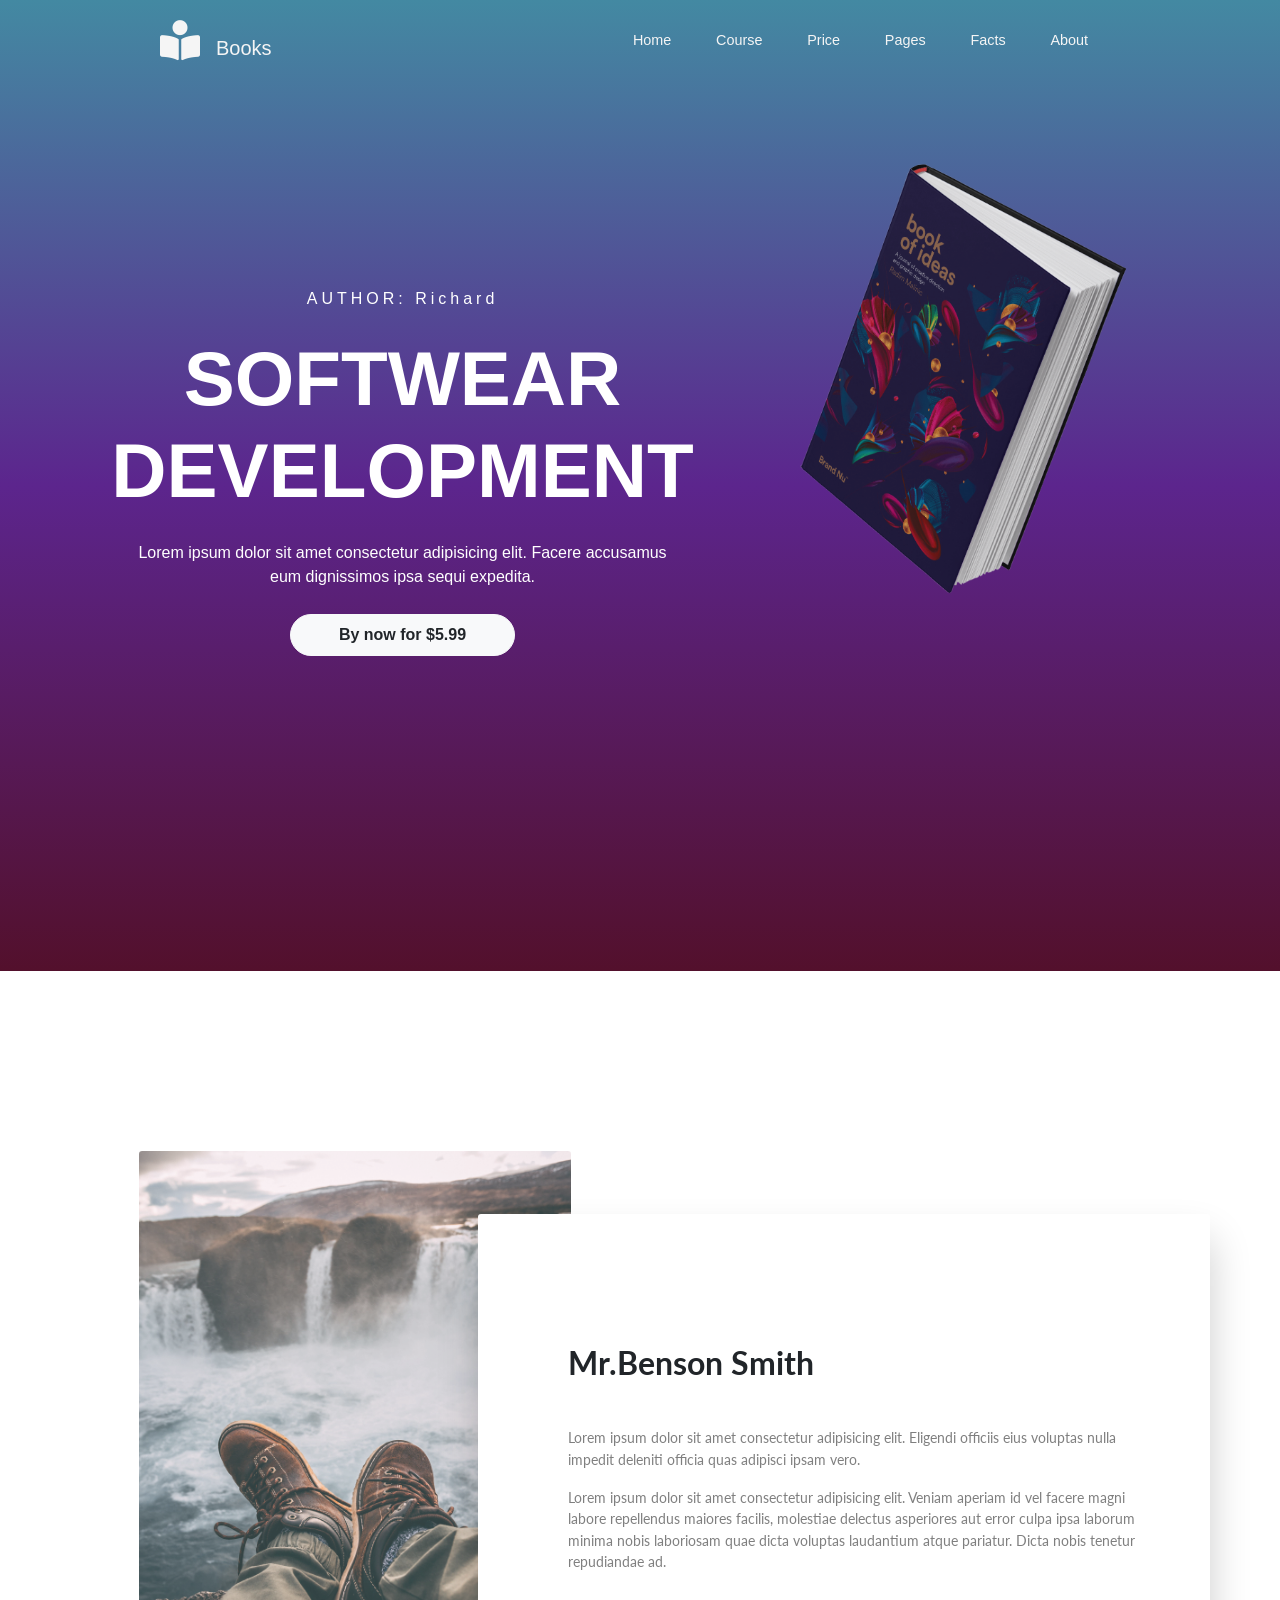
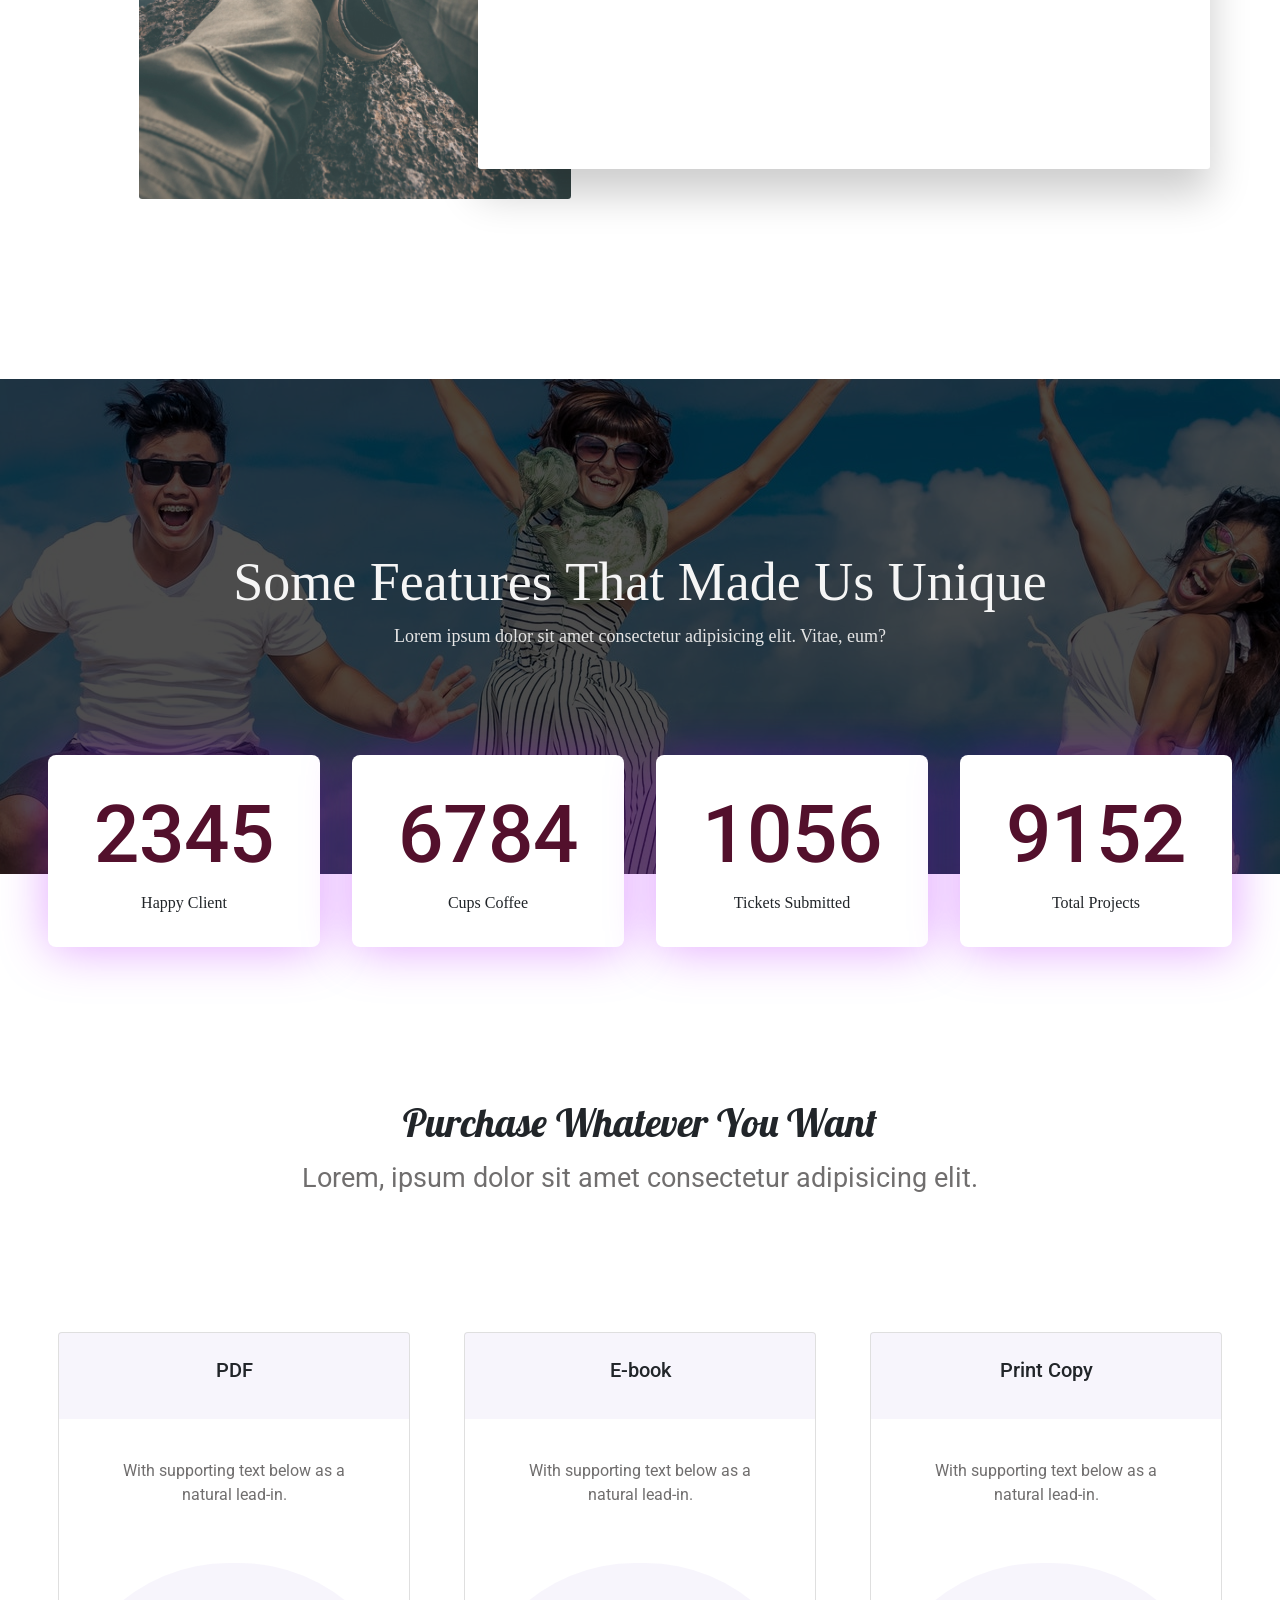
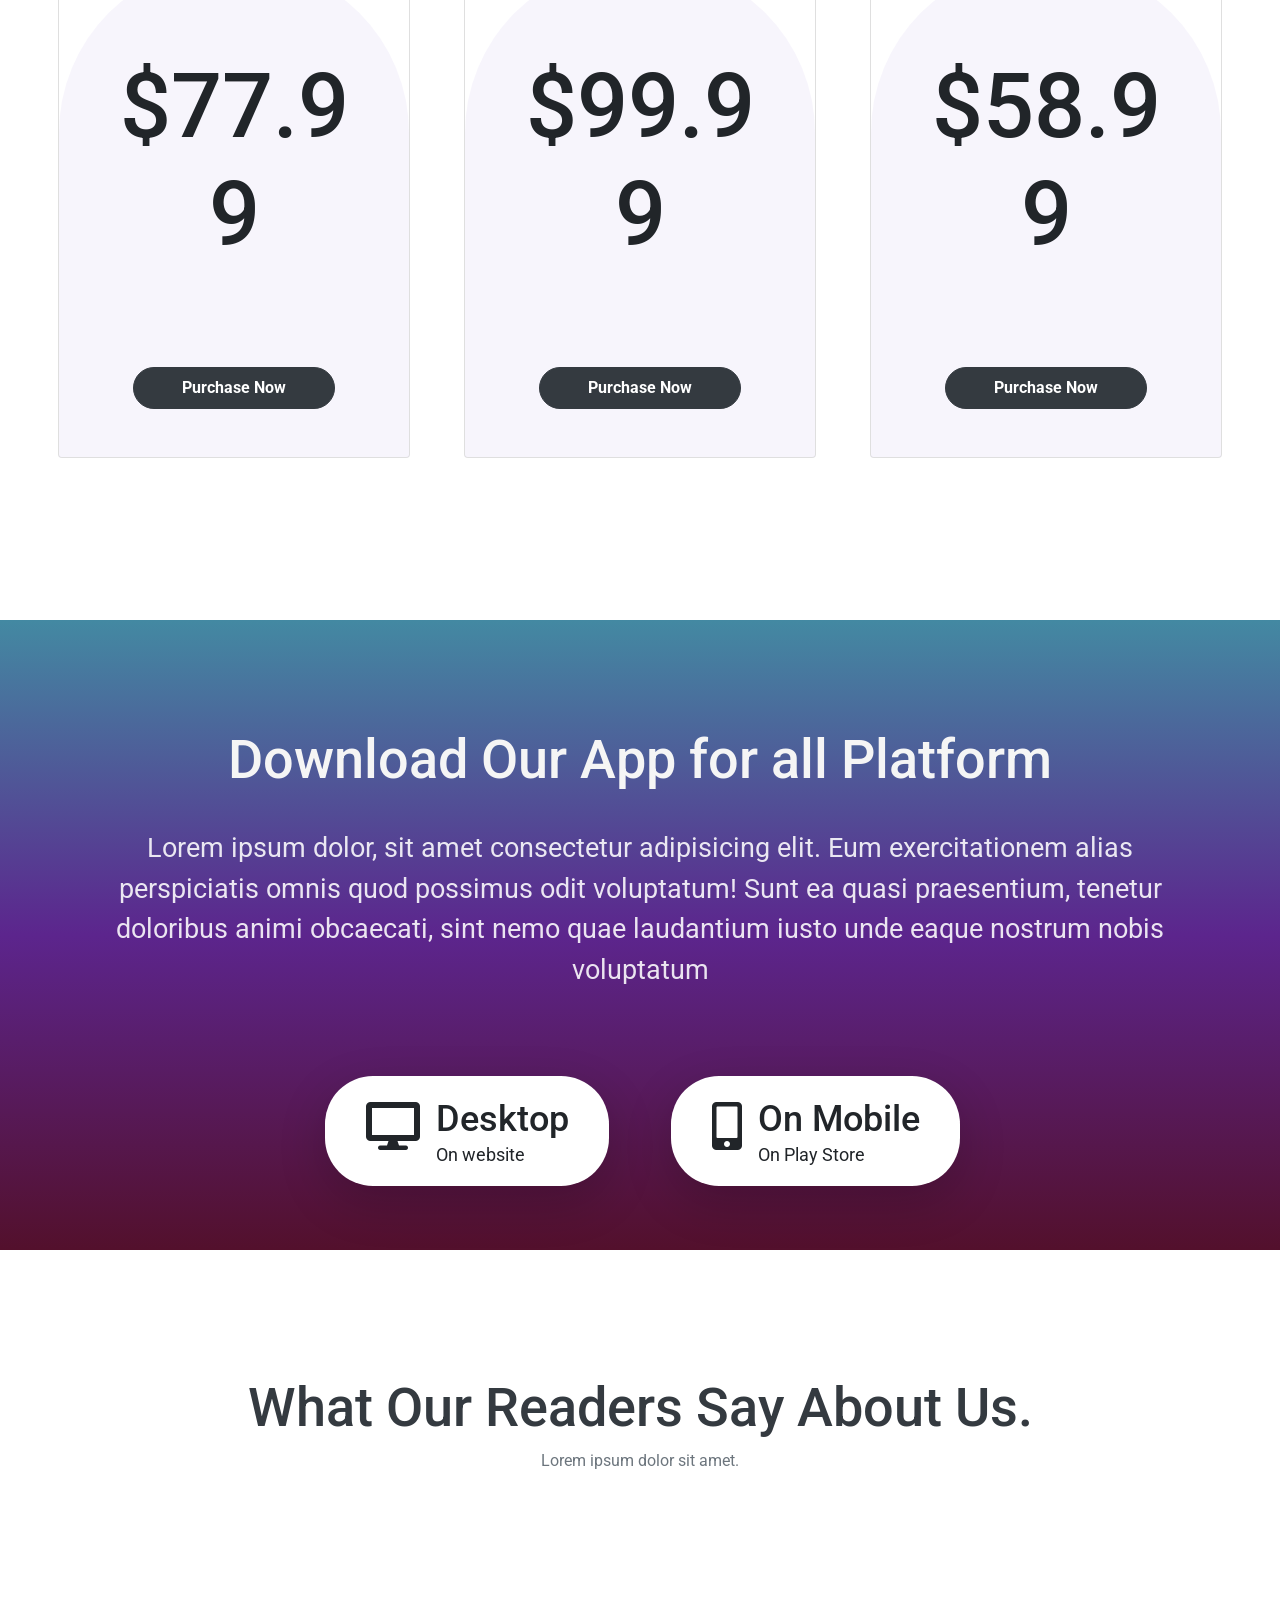
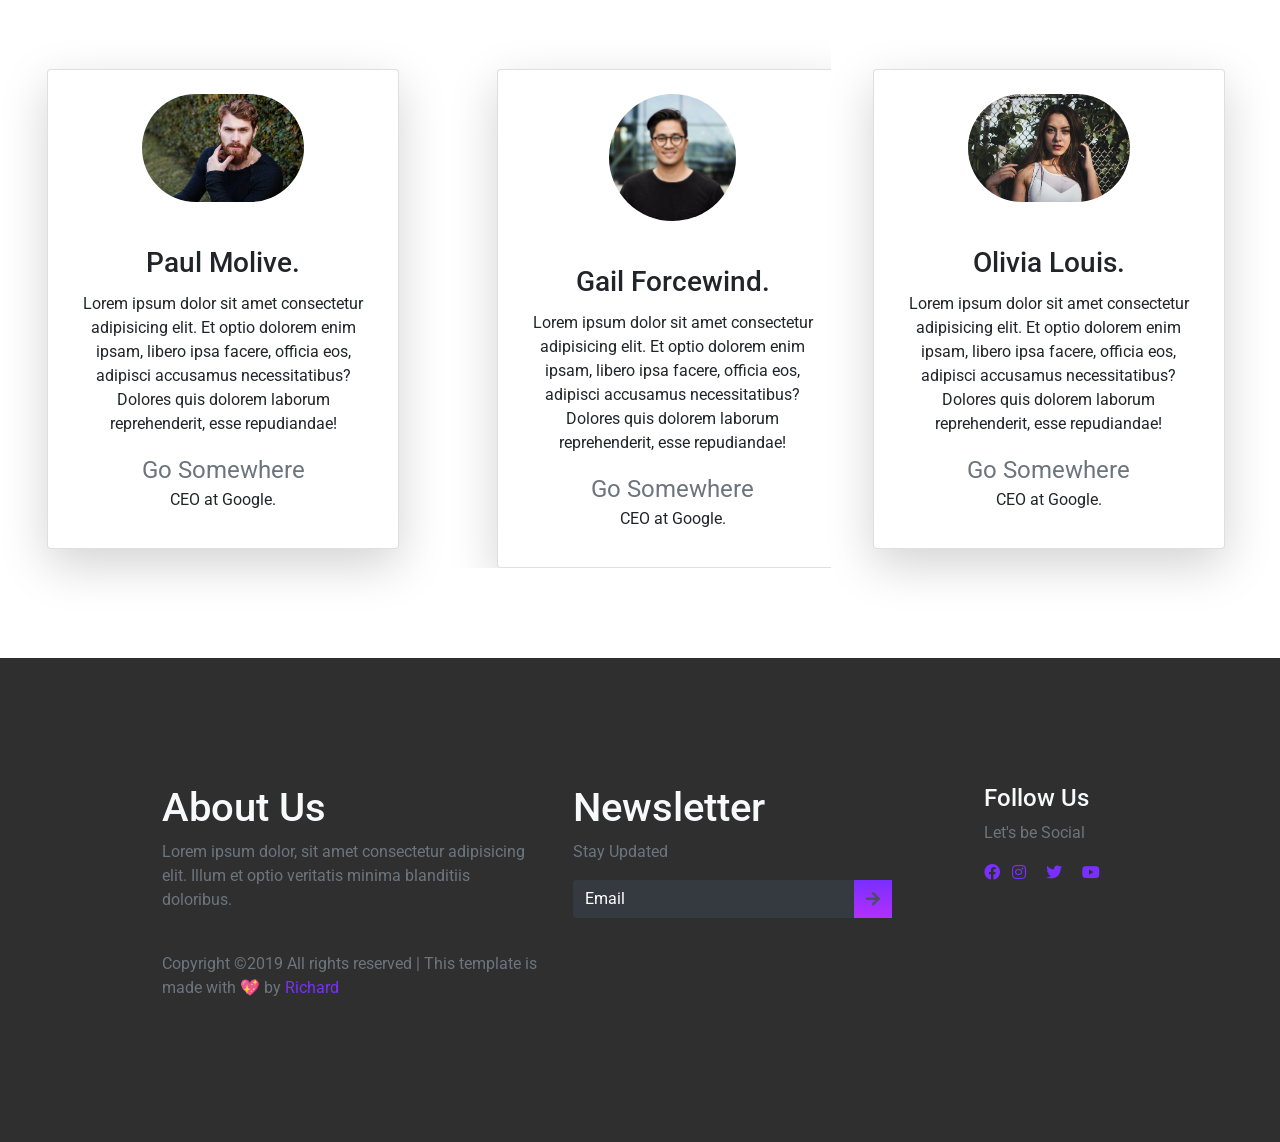
<file: index.html>
<!DOCTYPE html>
<html lang="en">

<head>
  <title>Richards | Books📖</title>
  <!-- Required meta tags -->
  <meta charset="utf-8" />
  <meta name="viewport" content="width=device-width, initial-scale=1, shrink-to-fit=no" />
  <link rel="shortcut icon" href="/assets/Martz90-Circle-Books.ico" type="image/x-icon">

  <!-- Bootstrap CSS -->
  <link rel="stylesheet" href="https://stackpath.bootstrapcdn.com/bootstrap/4.3.1/css/bootstrap.min.css"
    integrity="sha384-ggOyR0iXCbMQv3Xipma34MD+dH/1fQ784/j6cY/iJTQUOhcWr7x9JvoRxT2MZw1T" crossorigin="anonymous" />
  <link rel="stylesheet" href="https://use.fontawesome.com/releases/v5.8.2/css/all.css"
    integrity="sha384-oS3vJWv+0UjzBfQzYUhtDYW+Pj2yciDJxpsK1OYPAYjqT085Qq/1cq5FLXAZQ7Ay" crossorigin="anonymous">
  <!--My CSS-->
  <link rel="stylesheet" href="/css/style.css"/>
  <link rel="stylesheet" href="/src/mobile-style.css">
  <link
    href="https://fonts.googleapis.com/css?family=Lato|Lobster|Merriweather|Montserrat|Roboto|Source+Sans+Pro&display=swap"
    rel="stylesheet">

</head>

<body>
  <header>
    <div class="container-fluid p-0">
      <nav class="navbar navbar-expand-lg">
        <a class="navbar-brand" href="#">
          <i class="fas fa-book-reader fa-2x mx-3"></i>Books</a>
        <button class="navbar-toggler navbar-dark" type="button" data-toggle="collapse" data-target="#navbarNav"
          aria-controls="navbarNav" aria-expanded="false" aria-label="Toggle navigation">
          <span class="navbar-toggler-icon navbar-light"></span>
        </button>
        <div class="collapse navbar-collapse" id="navbarNav">
          <div class="mr-auto"></div>
          <ul class="navbar-nav">
            <li class="nav-item active">
              <a class="nav-link" href="#">Home <span class="sr-only">(current)</span></a>
            </li>
            <li class="nav-item">
              <a class="nav-link" href="#">Course</a>
            </li>
            <li class="nav-item">
              <a class="nav-link" href="#">Price</a>
            </li>
            <li class="nav-item dropdown">
              <div class="dropdown">
                <a class="nav-link" href="#">Pages</a>
                <div class="dropdown-content">
                  <a href="#">Generic</a>
                  <a href="#">Element</a>
                </div>
              </div>
            </li>
            <li class="nav-item">
              <a class="nav-link" href="#">Facts</a>
            </li>
            <li class="nav-item">
              <a class="nav-link" href="#">About</a>
            </li>
          </ul>
        </div>
      </nav>
    </div>
    <div class="container text-center">
      <div class="row">
        <div class="col-md-7 col-sm-12 text-white">
          <h6>AUTHOR: Richard</h6>
          <h1>SOFTWEAR DEVELOPMENT</h1>
          <p>
            Lorem ipsum dolor sit amet consectetur adipisicing elit. Facere accusamus eum dignissimos ipsa sequi
            expedita.
          </p>
          <button class="btn btn-light px-5 py-2 primary-btn">
            By now for $5.99
          </button>
        </div>
        <div class="col-md-5 col-sm-12 h-25">
          <img src="/assets/header-img.png" alt="books">
        </div>
      </div>
    </div>
  </header>
  <main>
    <section class="section-1">
      <div class="container text-center">
        <div class="row">
          <div class="col-md-6">
            <div class="pray">
              <img src="/assets/pexels-photo-1904769.jpeg" alt="">
            </div>
          </div>
          <div class="col-md-6">
            <div class="panel text-left">
              <h1>Mr.Benson Smith</h1>
              <p class="pt-4">
                Lorem ipsum dolor sit amet consectetur adipisicing elit. Eligendi officiis eius voluptas nulla impedit
                deleniti officia quas adipisci ipsam vero.
              </p>
              <p>Lorem ipsum dolor sit amet consectetur adipisicing elit. Veniam aperiam id vel facere magni labore
                repellendus maiores facilis, molestiae delectus asperiores aut error culpa ipsa laborum minima nobis
                laboriosam quae dicta voluptas laudantium atque pariatur. Dicta nobis tenetur repudiandae ad.</p>
            </div>
          </div>
        </div>
      </div>
    </section>
    <section class="section-2 container-fluid p-0">
      <div class="cover">
        <div class="overlay"></div>
        <div class="content text-center">
          <h1>Some Features That Made Us Unique</h1>
          <p>
            Lorem ipsum dolor sit amet consectetur adipisicing elit. Vitae, eum?
          </p>
        </div>
      </div>
      <div class="container-fluid text-center">
        <div class="numbers d-flex flex-md-row flex-wrap justify-content-center">
          <div class="rect">
            <h1>2345</h1>
            <p>Happy Client</p>
          </div>
          <div class="rect">
            <h1>6784</h1>
            <p>Cups Coffee</p>
          </div>
          <div class="rect">
            <h1>1056</h1>
            <p>Tickets Submitted</p>
          </div>
          <div class="rect">
            <h1>9152</h1>
            <p>Total Projects</p>
          </div>
        </div>
      </div>


      <div class="purchase text-center">
        <h1>Purchase Whatever You Want</h1>
        <p>
          Lorem, ipsum dolor sit amet consectetur adipisicing elit.
        </p>
        <div class="cards">
          <div class="d-flex flex-row justify-content-center flex-wrap">
            <div class="card">
              <div class="card-body">
                <div class="title">
                  <h5 class="card-title">PDF</h5>
                </div>
                <p class="card-text">
                  With supporting text below as a natural lead-in.
                </p>
                <div class="pricing">
                  <h1>$77.99</h1>
                  <a href="#" class="btn btn-dark px-5 py-2 primary-btn mb-5">Purchase Now</a>
                </div>
              </div>
            </div>
            <div class="card">
              <div class="card-body">
                <div class="title">
                  <h5 class="card-title">E-book</h5>
                </div>
                <p class="card-text">
                  With supporting text below as a natural lead-in.
                </p>
                <div class="pricing">
                  <h1>$99.99</h1>
                  <a href="#" class="btn btn-dark px-5 py-2 primary-btn mb-5">Purchase Now</a>
                </div>
              </div>
            </div>
            <div class="card">
              <div class="card-body">
                <div class="title">
                  <h5 class="card-title">Print Copy</h5>
                </div>
                <p class="card-text">
                  With supporting text below as a natural lead-in.
                </p>
                <div class="pricing">
                  <h1>$58.99</h1>
                  <a href="#" class="btn btn-dark px-5 py-2 primary-btn mb-5">Purchase Now</a>
                </div>
              </div>
            </div>
          </div>
        </div>
      </div>
    </section>
    <section class="section-3 container-fluid p-0 text-center">
      <div class="row">
        <div class="col-md-12 col-sm-12">
          <h1>Download Our App for all Platform</h1>
          <p>
            Lorem ipsum dolor, sit amet consectetur adipisicing elit. Eum exercitationem alias perspiciatis omnis quod
            possimus odit
            voluptatum! Sunt ea quasi praesentium, tenetur doloribus animi obcaecati, sint nemo quae laudantium iusto
            unde
            eaque nostrum nobis voluptatum
          </p>
        </div>
      </div>
      <div class="platform row">
        <div class="col-md-6 col-sm-12 text-right">
          <div class="desktop shadow-lg">
            <div class="d-flex flex-row justify-content-center">
              <i class="fas fa-desktop fa-3x py-2 pr-3"></i>
              <div class="text text-left">
                <h3 class="pt-1 m-0">Desktop</h3>
                <p class="p-0 m-0">On website</p>
              </div>
            </div>
          </div>
        </div>
        <div class="col-md-6 col-sm-12 text-left">
          <div class="desktop shadow-lg">
            <div class="d-flex flex-row justify-content-center">
              <i class="fas fa-mobile-alt fa-3x py-2 pr-3"></i>
              <div class="text text-left">
                <h3 class="pt-1 m-0">On Mobile</h3>
                <p class="p-0 m-0">On Play Store</p>
              </div>
            </div>
          </div>
        </div>
      </div>
    </section>
    <section class="section-4">
      <div class="container text-center">
        <h1 class="text-dark">What Our Readers Say About Us.</h1>
        <p class="text-secondary">Lorem ipsum dolor sit amet.</p>
      </div>
      <div class="team row">
        <div class="col-md-4 col-12 text-center">
          <div class="card mr-2 d-inline-block shadow-lg">
            <div class="card-img-top">
              <img src="/assets/UI-face-3.jpg" alt="Member" class="img-fluid border-radius p-4">
            </div>
            <div class="card-body">
              <h3 class="card-title">Paul Molive.</h3>
              <p class="text">
                Lorem ipsum dolor sit amet consectetur adipisicing elit. Et optio dolorem enim ipsam, libero ipsa
                facere, officia eos, adipisci accusamus necessitatibus? Dolores quis dolorem laborum reprehenderit,
                esse repudiandae!
              </p>
              <a href="#" class="text-secondary text-decoration-none">Go Somewhere</a>
              <p>CEO at Google.</p>
            </div>
          </div>
        </div>
        <div class="col-md-4 col-12">
          <!--carousel-->
          <div id="carouselExampleSlidesOnly" class="carousel slide" data-ride="carousel">
            <div class="carousel-inner">
              <div class="carousel-item active text-center">
                <!--carrou1-->
                <div class="card mr-2 d-inline-block shadow-lg">
                  <div class="card-img-top">
                    <img src="/assets/UI-face-1.jpg" alt="Member" class="img-fluid rounded-circle w-50 p-4">
                  </div>
                  <div class="card-body">
                    <h3 class="card-title">Gail Forcewind.</h3>
                    <p class="text">
                      Lorem ipsum dolor sit amet consectetur adipisicing elit. Et optio dolorem enim ipsam, libero ipsa
                      facere, officia eos, adipisci accusamus necessitatibus? Dolores quis dolorem laborum
                      reprehenderit,
                      esse repudiandae!
                    </p>
                    <a href="#" class="text-secondary text-decoration-none">Go Somewhere</a>
                    <p>CEO at Google.</p>
                  </div>
                </div>
              </div>
              <div class="carousel-item text-center">
                <!--carrou2-->
                <div class="card mr-2 d-inline-block shadow-lg">
                  <div class="card-img-top">
                    <img src="/assets/UI-face-2.jpg" alt="Member" class="img-fluid rounded-circle w-50 p-4">
                  </div>
                  <div class="card-body">
                    <h3 class="card-title">Petey Cruiser.</h3>
                    <p class="text">
                      Lorem ipsum dolor sit amet consectetur adipisicing elit. Et optio dolorem enim ipsam, libero
                      ipsa
                      facere, officia eos, adipisci accusamus necessitatibus? Dolores quis dolorem laborum
                      reprehenderit,
                      esse repudiandae!
                    </p>
                    <a href="#" class="text-secondary text-decoration-none">Go Somewhere</a>
                    <p>CEO at Google.</p>
                  </div>
                </div>
              </div>
              <div class="carousel-item text-center">
                <!--carrou3-->
                <div class="card mr-2 d-inline-block shadow-lg">
                  <div class="card-img-top">
                    <img src="/assets/christopher-campbell-28567-unsplash.jpg" alt="Member"
                      class="img-fluid rounded-circle w-50 p-4">
                  </div>
                  <div class="card-body">
                    <h3 class="card-title">Anna Sthesia</h3>
                    <p class="text">
                      Lorem ipsum dolor sit amet consectetur adipisicing elit. Et optio dolorem enim ipsam, libero
                      ipsa
                      facere, officia eos, adipisci accusamus necessitatibus? Dolores quis dolorem laborum
                      reprehenderit,
                      esse repudiandae!
                    </p>
                    <a href="#" class="text-secondary text-decoration-none">Go Somewhere</a>
                    <p>CEO at Google.</p>
                  </div>
                </div>
              </div>
            </div>
          </div>
          <!--end of carousel-->
        </div>
        <div class="col-md-4 col-12 text-center">
          <div class="card mr-2 d-inline-block shadow-lg">
            <div class="card-img-top">
              <img src="/assets/UI-face-4.jpg" alt="Member" class="img-fluid border-radius p-4">
            </div>
            <div class="card-body">
              <h3 class="card-title">Olivia Louis.</h3>
              <p class="text">
                Lorem ipsum dolor sit amet consectetur adipisicing elit. Et optio dolorem enim ipsam, libero ipsa
                facere, officia eos, adipisci accusamus necessitatibus? Dolores quis dolorem laborum reprehenderit,
                esse repudiandae!
              </p>
              <a href="#" class="text-secondary text-decoration-none">Go Somewhere</a>
              <p>CEO at Google.</p>
            </div>
          </div>
        </div>
      </div>
    </section>
  </main>
  <footer>
    <div class="container-fluid p-0">
      <div class="row text-left">
        <div class="col-md-5 col-sm-5">
          <h1 class="text-light">
            About Us
          </h1>
          <p class="text-muted">
            Lorem ipsum dolor, sit amet consectetur adipisicing elit. Illum et optio veritatis minima blanditiis
            doloribus.
          </p>
          <p class="text-muted pt-4">
            Copyright &copy;2019 All rights reserved | This template is made with 💖 by <span>Richard</span>
          </p>
        </div>
        <div class="col-md-5">
          <h1 class="text-light">Newsletter</h1>
          <p class="text-muted">Stay Updated</p>
          <form class="form-inline">
            <div class="col pl-0">
              <div class="input-group pr-5">
                <input type="email" class="form-control bg-dark text-white" placeholder="Email">
                <div class="input-group-prepend">
                  <div class="input-group-text">
                    <i class="fa fa-arrow-right"></i>
                  </div>
                </div>
              </div>
            </div>
          </form>
        </div>
        <div class="col-md-2">
          <h4 class="text-light">Follow Us</h4>
          <p class="text-muted">Let's be Social</p>
          <div class="column">
            <i class="fab fa-facebook"></i>
            <i class="fab fa-instagram"></i>
            <i class="fab fa-twitter"></i>
            <i class="fab fa-youtube"></i>
          </div>
        </div>
      </div>
    </div>
  </footer>
  <!-- Optional JavaScript -->
  <!-- jQuery first, then Popper.js, then Bootstrap JS -->
  <script src="https://code.jquery.com/jquery-3.3.1.slim.min.js"
    integrity="sha384-q8i/X+965DzO0rT7abK41JStQIAqVgRVzpbzo5smXKp4YfRvH+8abtTE1Pi6jizo" crossorigin="anonymous">
  </script>
  <script src="https://cdnjs.cloudflare.com/ajax/libs/popper.js/1.14.7/umd/popper.min.js"
    integrity="sha384-UO2eT0CpHqdSJQ6hJty5KVphtPhzWj9WO1clHTMGa3JDZwrnQq4sF86dIHNDz0W1" crossorigin="anonymous">
  </script>
  <script src="https://stackpath.bootstrapcdn.com/bootstrap/4.3.1/js/bootstrap.min.js"
    integrity="sha384-JjSmVgyd0p3pXB1rRibZUAYoIIy6OrQ6VrjIEaFf/nJGzIxFDsf4x0xIM+B07jRM" crossorigin="anonymous">
  </script>
  <script src="/src/main.js"></script>
</body>

</html>
</file>
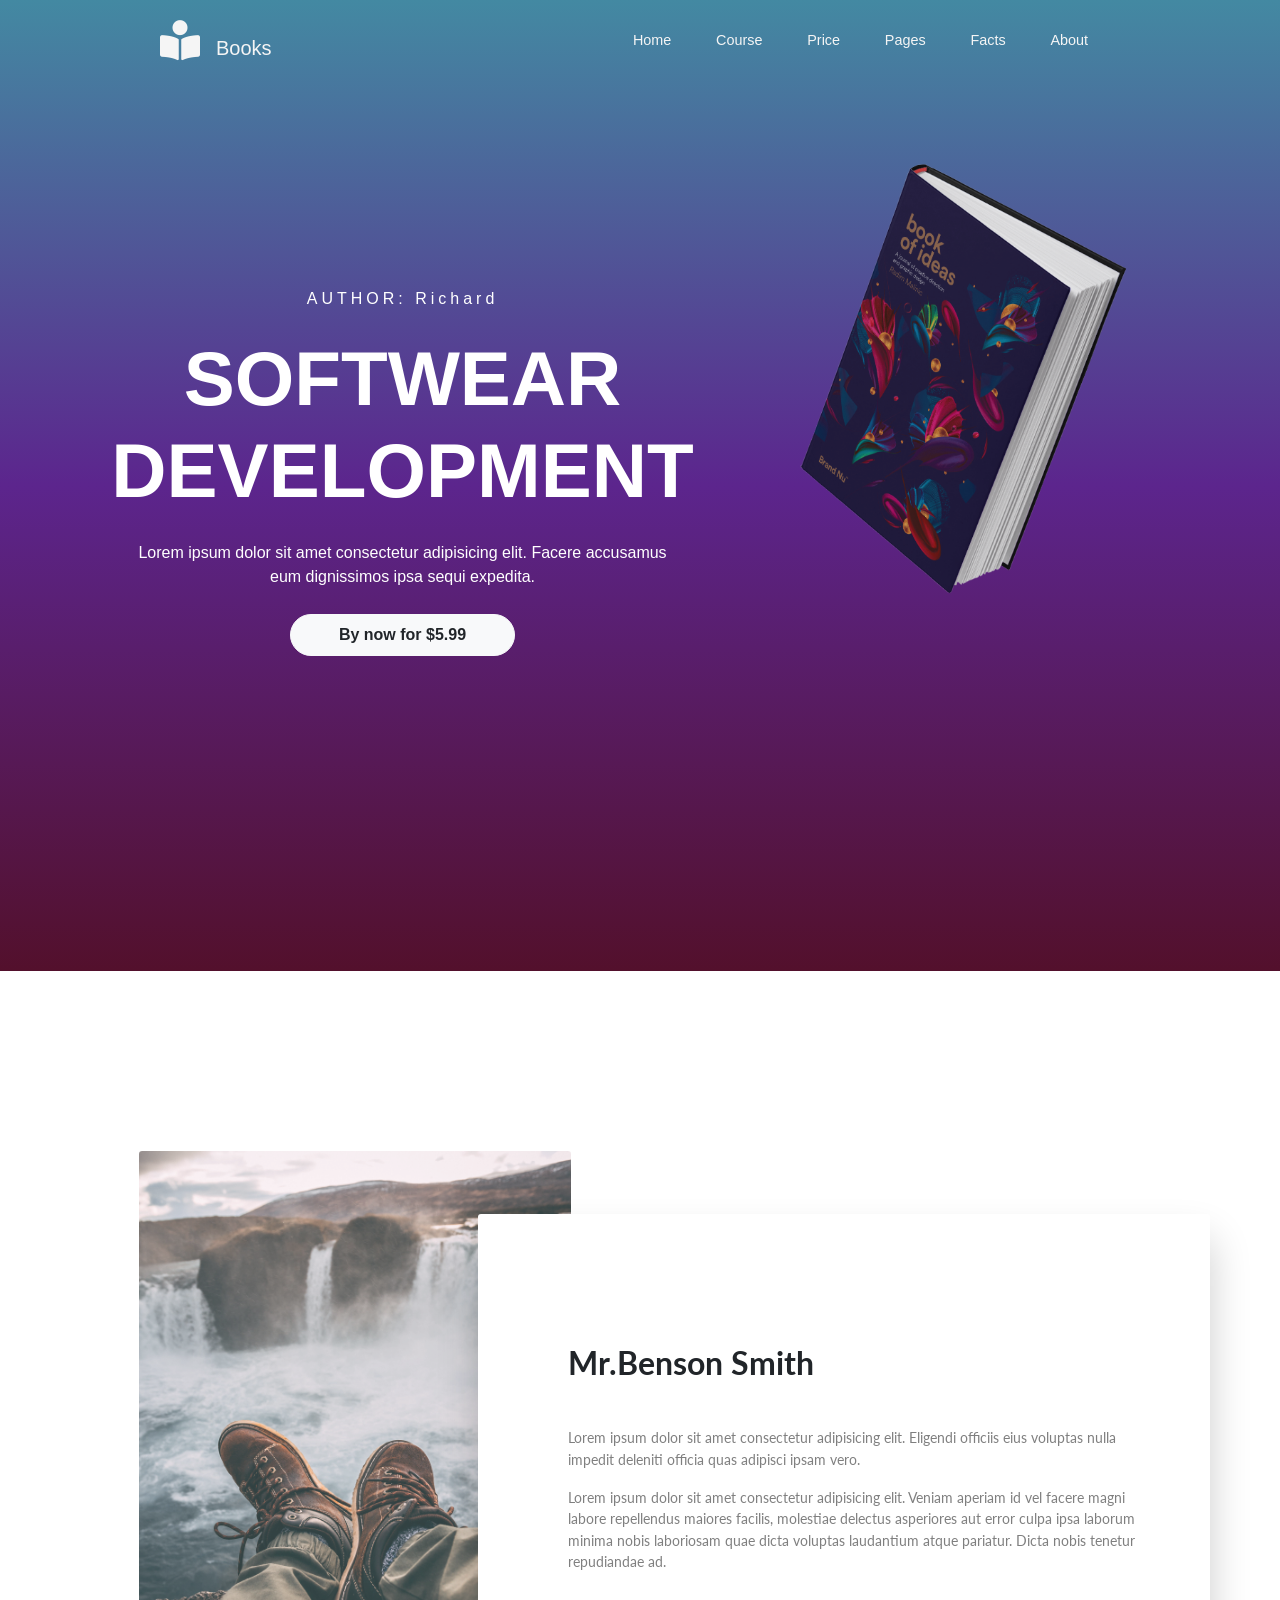
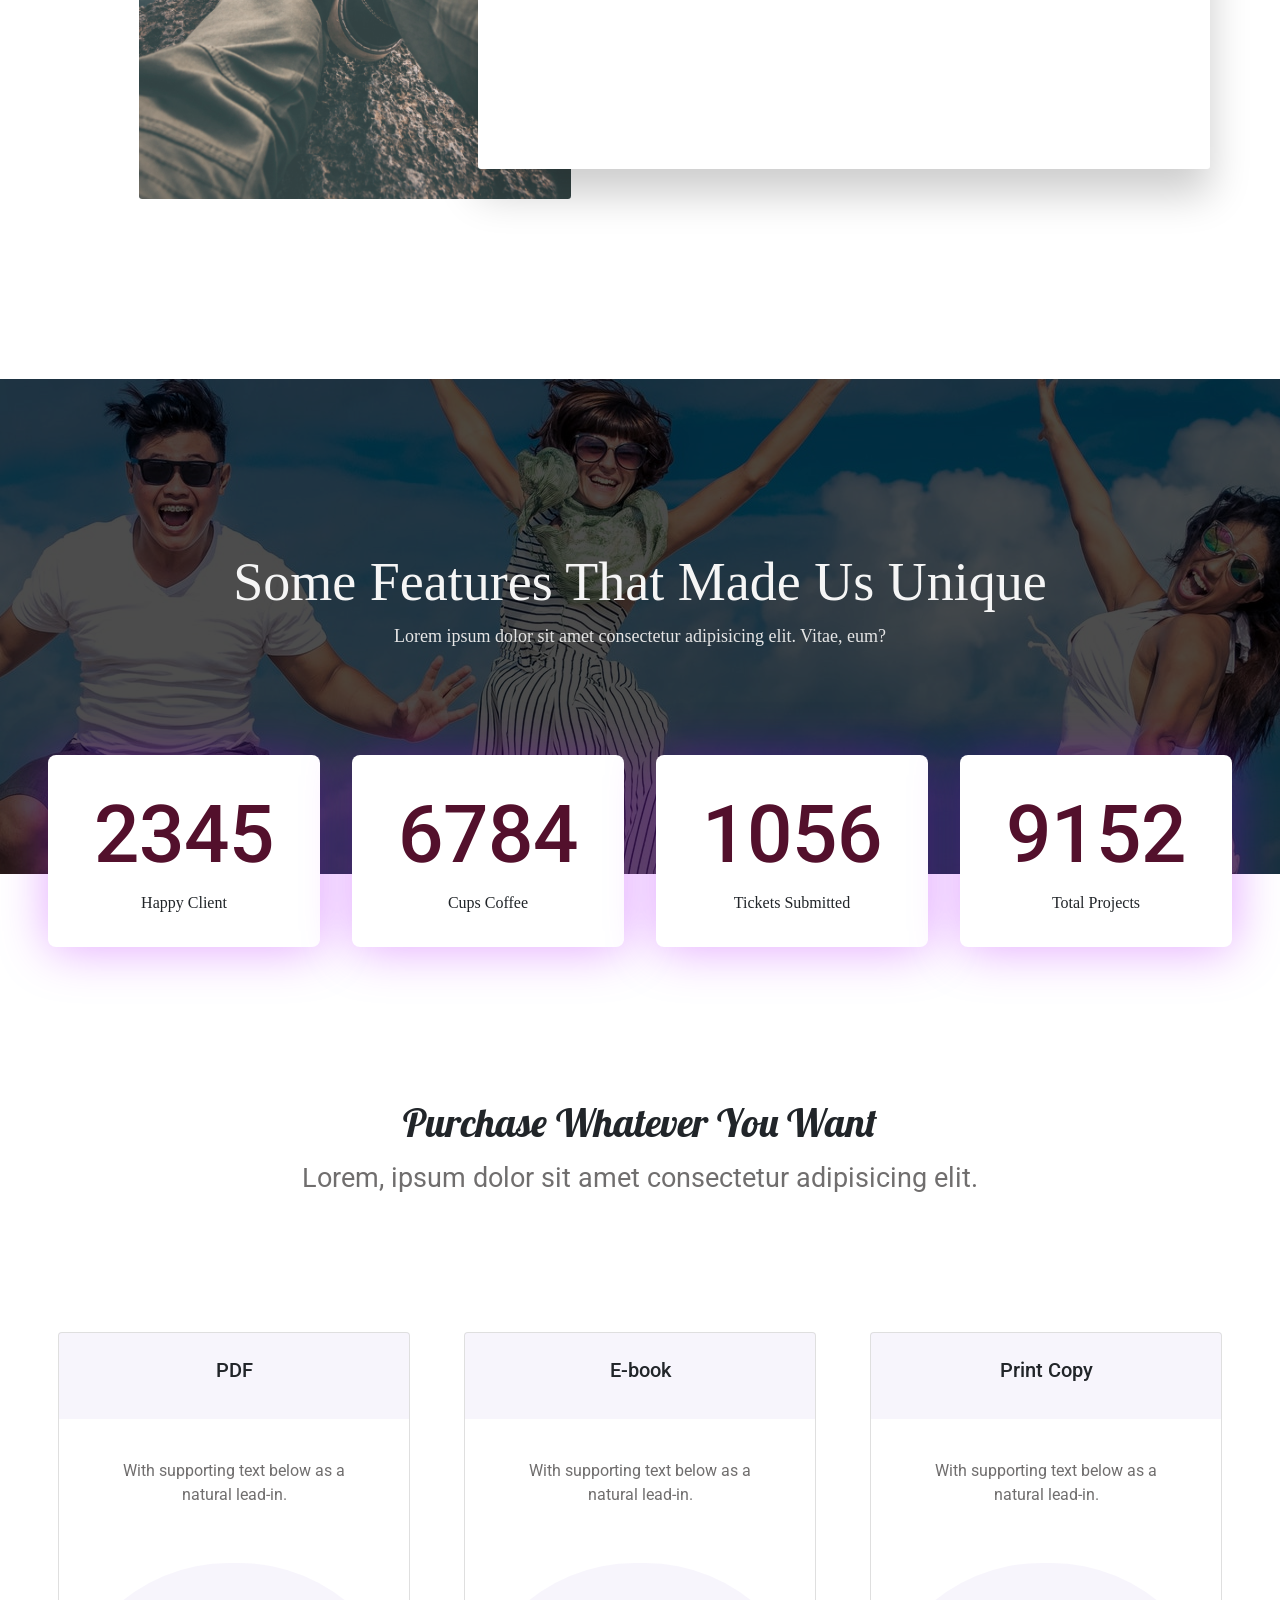
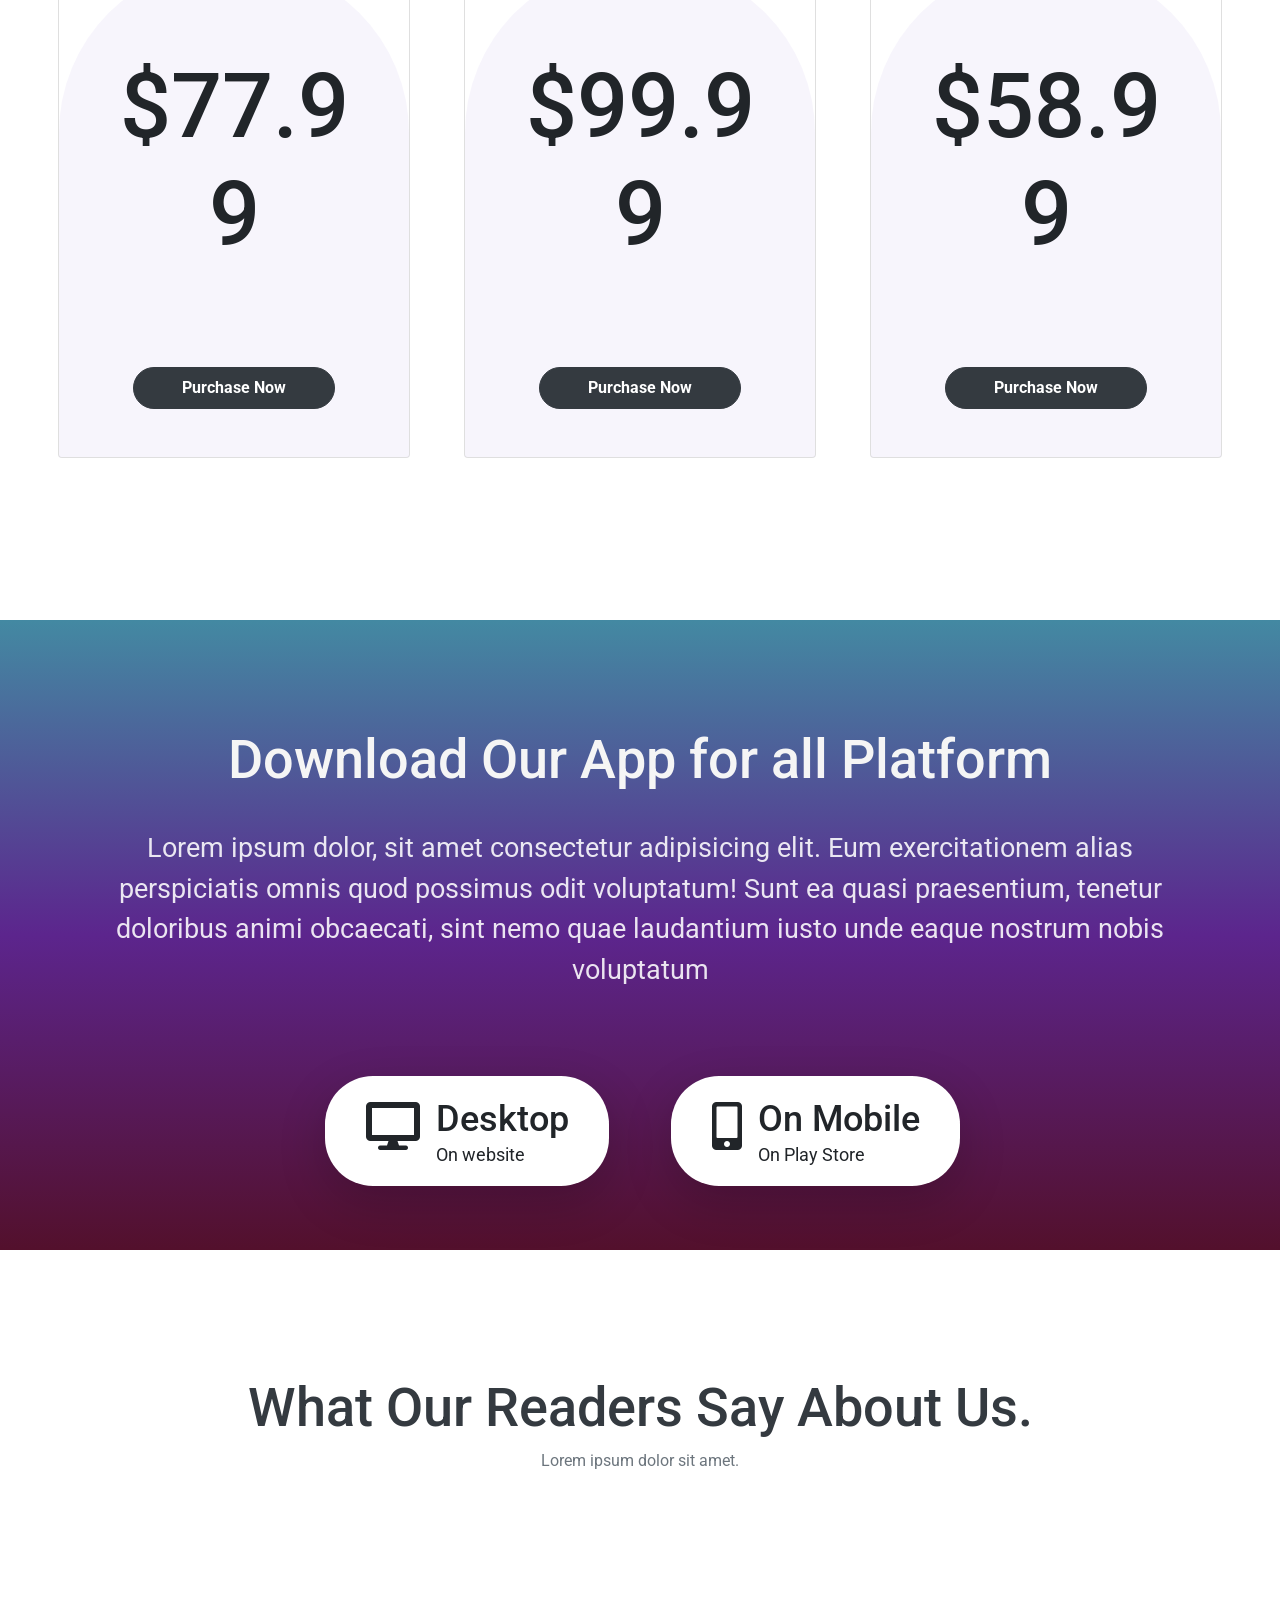
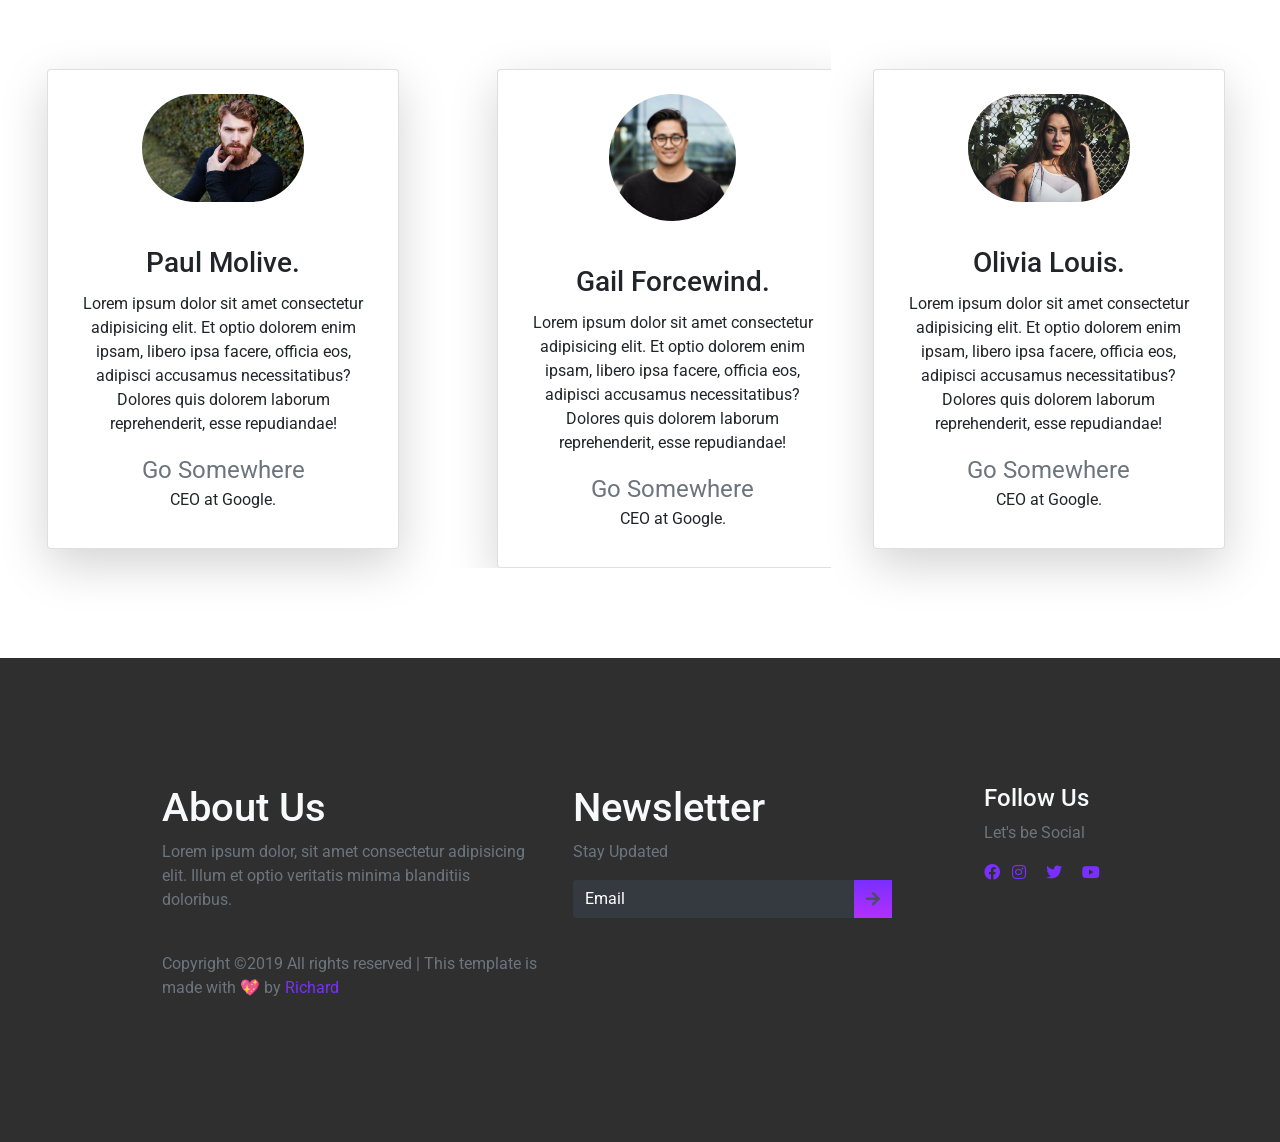
<file: src/index.html>
<!DOCTYPE html>
<html lang="en">

<head>
  <title>Richards | Books📖</title>
  <!-- Required meta tags -->
  <meta charset="utf-8" />
  <meta name="viewport" content="width=device-width, initial-scale=1, shrink-to-fit=no" />
  <link rel="shortcut icon" href="/assets/Martz90-Circle-Books.ico" type="image/x-icon">

  <!-- Bootstrap CSS -->
  <link rel="stylesheet" href="https://stackpath.bootstrapcdn.com/bootstrap/4.3.1/css/bootstrap.min.css"
    integrity="sha384-ggOyR0iXCbMQv3Xipma34MD+dH/1fQ784/j6cY/iJTQUOhcWr7x9JvoRxT2MZw1T" crossorigin="anonymous" />
  <link rel="stylesheet" href="https://use.fontawesome.com/releases/v5.8.2/css/all.css"
    integrity="sha384-oS3vJWv+0UjzBfQzYUhtDYW+Pj2yciDJxpsK1OYPAYjqT085Qq/1cq5FLXAZQ7Ay" crossorigin="anonymous">
  <!--My CSS-->
  <link rel="stylesheet" href="/css/style.css" />
  <link rel="stylesheet" href="./mobile-style.css">
  <link
    href="https://fonts.googleapis.com/css?family=Lato|Lobster|Merriweather|Montserrat|Roboto|Source+Sans+Pro&display=swap"
    rel="stylesheet">

</head>

<body>
  <header>
    <div class="container-fluid p-0">
      <nav class="navbar navbar-expand-lg">
        <a class="navbar-brand" href="#">
          <i class="fas fa-book-reader fa-2x mx-3"></i>Books</a>
        <button class="navbar-toggler navbar-dark" type="button" data-toggle="collapse" data-target="#navbarNav"
          aria-controls="navbarNav" aria-expanded="false" aria-label="Toggle navigation">
          <span class="navbar-toggler-icon navbar-light"></span>
        </button>
        <div class="collapse navbar-collapse" id="navbarNav">
          <div class="mr-auto"></div>
          <ul class="navbar-nav">
            <li class="nav-item active">
              <a class="nav-link" href="#">Home <span class="sr-only">(current)</span></a>
            </li>
            <li class="nav-item">
              <a class="nav-link" href="#">Course</a>
            </li>
            <li class="nav-item">
              <a class="nav-link" href="#">Price</a>
            </li>
            <li class="nav-item dropdown">
              <div class="dropdown">
                <a class="nav-link" href="#">Pages</a>
                <div class="dropdown-content">
                  <a href="#">Generic</a>
                  <a href="#">Element</a>
                </div>
              </div>
            </li>
            <li class="nav-item">
              <a class="nav-link" href="#">Facts</a>
            </li>
            <li class="nav-item">
              <a class="nav-link" href="#">About</a>
            </li>
          </ul>
        </div>
      </nav>
    </div>
    <div class="container text-center">
      <div class="row">
        <div class="col-md-7 col-sm-12 text-white">
          <h6>AUTHOR: Richard</h6>
          <h1>SOFTWEAR DEVELOPMENT</h1>
          <p>
            Lorem ipsum dolor sit amet consectetur adipisicing elit. Facere accusamus eum dignissimos ipsa sequi
            expedita.
          </p>
          <button class="btn btn-light px-5 py-2 primary-btn">
            By now for $5.99
          </button>
        </div>
        <div class="col-md-5 col-sm-12 h-25">
          <img src="/assets/header-img.png" alt="books">
        </div>
      </div>
    </div>
  </header>
  <main>
    <section class="section-1">
      <div class="container text-center">
        <div class="row">
          <div class="col-md-6">
            <div class="pray">
              <img src="/assets/pexels-photo-1904769.jpeg" alt="">
            </div>
          </div>
          <div class="col-md-6">
            <div class="panel text-left">
              <h1>Mr.Benson Smith</h1>
              <p class="pt-4">
                Lorem ipsum dolor sit amet consectetur adipisicing elit. Eligendi officiis eius voluptas nulla impedit
                deleniti officia quas adipisci ipsam vero.
              </p>
              <p>Lorem ipsum dolor sit amet consectetur adipisicing elit. Veniam aperiam id vel facere magni labore
                repellendus maiores facilis, molestiae delectus asperiores aut error culpa ipsa laborum minima nobis
                laboriosam quae dicta voluptas laudantium atque pariatur. Dicta nobis tenetur repudiandae ad.</p>
            </div>
          </div>
        </div>
      </div>
    </section>
    <section class="section-2 container-fluid p-0">
      <div class="cover">
        <div class="overlay"></div>
        <div class="content text-center">
          <h1>Some Features That Made Us Unique</h1>
          <p>
            Lorem ipsum dolor sit amet consectetur adipisicing elit. Vitae, eum?
          </p>
        </div>
      </div>
      <div class="container-fluid text-center">
        <div class="numbers d-flex flex-md-row flex-wrap justify-content-center">
          <div class="rect">
            <h1>2345</h1>
            <p>Happy Client</p>
          </div>
          <div class="rect">
            <h1>6784</h1>
            <p>Cups Coffee</p>
          </div>
          <div class="rect">
            <h1>1056</h1>
            <p>Tickets Submitted</p>
          </div>
          <div class="rect">
            <h1>9152</h1>
            <p>Total Projects</p>
          </div>
        </div>
      </div>


      <div class="purchase text-center">
        <h1>Purchase Whatever You Want</h1>
        <p>
          Lorem, ipsum dolor sit amet consectetur adipisicing elit.
        </p>
        <div class="cards">
          <div class="d-flex flex-row justify-content-center flex-wrap">
            <div class="card">
              <div class="card-body">
                <div class="title">
                  <h5 class="card-title">PDF</h5>
                </div>
                <p class="card-text">
                  With supporting text below as a natural lead-in.
                </p>
                <div class="pricing">
                  <h1>$77.99</h1>
                  <a href="#" class="btn btn-dark px-5 py-2 primary-btn mb-5">Purchase Now</a>
                </div>
              </div>
            </div>
            <div class="card">
              <div class="card-body">
                <div class="title">
                  <h5 class="card-title">E-book</h5>
                </div>
                <p class="card-text">
                  With supporting text below as a natural lead-in.
                </p>
                <div class="pricing">
                  <h1>$99.99</h1>
                  <a href="#" class="btn btn-dark px-5 py-2 primary-btn mb-5">Purchase Now</a>
                </div>
              </div>
            </div>
            <div class="card">
              <div class="card-body">
                <div class="title">
                  <h5 class="card-title">Print Copy</h5>
                </div>
                <p class="card-text">
                  With supporting text below as a natural lead-in.
                </p>
                <div class="pricing">
                  <h1>$58.99</h1>
                  <a href="#" class="btn btn-dark px-5 py-2 primary-btn mb-5">Purchase Now</a>
                </div>
              </div>
            </div>
          </div>
        </div>
      </div>
    </section>
    <section class="section-3 container-fluid p-0 text-center">
      <div class="row">
        <div class="col-md-12 col-sm-12">
          <h1>Download Our App for all Platform</h1>
          <p>
            Lorem ipsum dolor, sit amet consectetur adipisicing elit. Eum exercitationem alias perspiciatis omnis quod
            possimus odit
            voluptatum! Sunt ea quasi praesentium, tenetur doloribus animi obcaecati, sint nemo quae laudantium iusto
            unde
            eaque nostrum nobis voluptatum
          </p>
        </div>
      </div>
      <div class="platform row">
        <div class="col-md-6 col-sm-12 text-right">
          <div class="desktop shadow-lg">
            <div class="d-flex flex-row justify-content-center">
              <i class="fas fa-desktop fa-3x py-2 pr-3"></i>
              <div class="text text-left">
                <h3 class="pt-1 m-0">Desktop</h3>
                <p class="p-0 m-0">On website</p>
              </div>
            </div>
          </div>
        </div>
        <div class="col-md-6 col-sm-12 text-left">
          <div class="desktop shadow-lg">
            <div class="d-flex flex-row justify-content-center">
              <i class="fas fa-mobile-alt fa-3x py-2 pr-3"></i>
              <div class="text text-left">
                <h3 class="pt-1 m-0">On Mobile</h3>
                <p class="p-0 m-0">On Play Store</p>
              </div>
            </div>
          </div>
        </div>
      </div>
    </section>
    <section class="section-4">
      <div class="container text-center">
        <h1 class="text-dark">What Our Readers Say About Us.</h1>
        <p class="text-secondary">Lorem ipsum dolor sit amet.</p>
      </div>
      <div class="team row">
        <div class="col-md-4 col-12 text-center">
          <div class="card mr-2 d-inline-block shadow-lg">
            <div class="card-img-top">
              <img src="/assets/UI-face-3.jpg" alt="Member" class="img-fluid border-radius p-4">
            </div>
            <div class="card-body">
              <h3 class="card-title">Paul Molive.</h3>
              <p class="text">
                Lorem ipsum dolor sit amet consectetur adipisicing elit. Et optio dolorem enim ipsam, libero ipsa
                facere, officia eos, adipisci accusamus necessitatibus? Dolores quis dolorem laborum reprehenderit,
                esse repudiandae!
              </p>
              <a href="#" class="text-secondary text-decoration-none">Go Somewhere</a>
              <p>CEO at Google.</p>
            </div>
          </div>
        </div>
        <div class="col-md-4 col-12">
          <!--carousel-->
          <div id="carouselExampleSlidesOnly" class="carousel slide" data-ride="carousel">
            <div class="carousel-inner">
              <div class="carousel-item active text-center">
                <!--carrou1-->
                <div class="card mr-2 d-inline-block shadow-lg">
                  <div class="card-img-top">
                    <img src="/assets/UI-face-1.jpg" alt="Member" class="img-fluid rounded-circle w-50 p-4">
                  </div>
                  <div class="card-body">
                    <h3 class="card-title">Gail Forcewind.</h3>
                    <p class="text">
                      Lorem ipsum dolor sit amet consectetur adipisicing elit. Et optio dolorem enim ipsam, libero ipsa
                      facere, officia eos, adipisci accusamus necessitatibus? Dolores quis dolorem laborum
                      reprehenderit,
                      esse repudiandae!
                    </p>
                    <a href="#" class="text-secondary text-decoration-none">Go Somewhere</a>
                    <p>CEO at Google.</p>
                  </div>
                </div>
              </div>
              <div class="carousel-item text-center">
                <!--carrou2-->
                <div class="card mr-2 d-inline-block shadow-lg">
                  <div class="card-img-top">
                    <img src="/assets/UI-face-2.jpg" alt="Member" class="img-fluid rounded-circle w-50 p-4">
                  </div>
                  <div class="card-body">
                    <h3 class="card-title">Petey Cruiser.</h3>
                    <p class="text">
                      Lorem ipsum dolor sit amet consectetur adipisicing elit. Et optio dolorem enim ipsam, libero
                      ipsa
                      facere, officia eos, adipisci accusamus necessitatibus? Dolores quis dolorem laborum
                      reprehenderit,
                      esse repudiandae!
                    </p>
                    <a href="#" class="text-secondary text-decoration-none">Go Somewhere</a>
                    <p>CEO at Google.</p>
                  </div>
                </div>
              </div>
              <div class="carousel-item text-center">
                <!--carrou3-->
                <div class="card mr-2 d-inline-block shadow-lg">
                  <div class="card-img-top">
                    <img src="/assets/christopher-campbell-28567-unsplash.jpg" alt="Member"
                      class="img-fluid rounded-circle w-50 p-4">
                  </div>
                  <div class="card-body">
                    <h3 class="card-title">Anna Sthesia</h3>
                    <p class="text">
                      Lorem ipsum dolor sit amet consectetur adipisicing elit. Et optio dolorem enim ipsam, libero
                      ipsa
                      facere, officia eos, adipisci accusamus necessitatibus? Dolores quis dolorem laborum
                      reprehenderit,
                      esse repudiandae!
                    </p>
                    <a href="#" class="text-secondary text-decoration-none">Go Somewhere</a>
                    <p>CEO at Google.</p>
                  </div>
                </div>
              </div>
            </div>
          </div>
          <!--end of carousel-->
        </div>
        <div class="col-md-4 col-12 text-center">
          <div class="card mr-2 d-inline-block shadow-lg">
            <div class="card-img-top">
              <img src="/assets/UI-face-4.jpg" alt="Member" class="img-fluid border-radius p-4">
            </div>
            <div class="card-body">
              <h3 class="card-title">Olivia Louis.</h3>
              <p class="text">
                Lorem ipsum dolor sit amet consectetur adipisicing elit. Et optio dolorem enim ipsam, libero ipsa
                facere, officia eos, adipisci accusamus necessitatibus? Dolores quis dolorem laborum reprehenderit,
                esse repudiandae!
              </p>
              <a href="#" class="text-secondary text-decoration-none">Go Somewhere</a>
              <p>CEO at Google.</p>
            </div>
          </div>
        </div>
      </div>
    </section>
  </main>
  <footer>
    <div class="container-fluid p-0">
      <div class="row text-left">
        <div class="col-md-5 col-sm-5">
          <h1 class="text-light">
            About Us
          </h1>
          <p class="text-muted">
            Lorem ipsum dolor, sit amet consectetur adipisicing elit. Illum et optio veritatis minima blanditiis
            doloribus.
          </p>
          <p class="text-muted pt-4">
            Copyright &copy;2019 All rights reserved | This template is made with 💖 by <span>Richard</span>
          </p>
        </div>
        <div class="col-md-5">
          <h1 class="text-light">Newsletter</h1>
          <p class="text-muted">Stay Updated</p>
          <form class="form-inline">
            <div class="col pl-0">
              <div class="input-group pr-5">
                <input type="email" class="form-control bg-dark text-white" placeholder="Email">
                <div class="input-group-prepend">
                  <div class="input-group-text">
                    <i class="fa fa-arrow-right"></i>
                  </div>
                </div>
              </div>
            </div>
          </form>
        </div>
        <div class="col-md-2">
          <h4 class="text-light">Follow Us</h4>
          <p class="text-muted">Let's be Social</p>
          <div class="column">
            <i class="fab fa-facebook"></i>
            <i class="fab fa-instagram"></i>
            <i class="fab fa-twitter"></i>
            <i class="fab fa-youtube"></i>
          </div>
        </div>
      </div>
    </div>
  </footer>
  <!-- Optional JavaScript -->
  <!-- jQuery first, then Popper.js, then Bootstrap JS -->
  <script src="https://code.jquery.com/jquery-3.3.1.slim.min.js"
    integrity="sha384-q8i/X+965DzO0rT7abK41JStQIAqVgRVzpbzo5smXKp4YfRvH+8abtTE1Pi6jizo" crossorigin="anonymous">
  </script>
  <script src="https://cdnjs.cloudflare.com/ajax/libs/popper.js/1.14.7/umd/popper.min.js"
    integrity="sha384-UO2eT0CpHqdSJQ6hJty5KVphtPhzWj9WO1clHTMGa3JDZwrnQq4sF86dIHNDz0W1" crossorigin="anonymous">
  </script>
  <script src="https://stackpath.bootstrapcdn.com/bootstrap/4.3.1/js/bootstrap.min.js"
    integrity="sha384-JjSmVgyd0p3pXB1rRibZUAYoIIy6OrQ6VrjIEaFf/nJGzIxFDsf4x0xIM+B07jRM" crossorigin="anonymous">
  </script>
  <script src="./main.js"></script>
</body>

</html>
</file>
<file: css/style.css>
p::selection {
    background-color: #8e44ad;
    color: white;
}

@import url("https://fonts.googleapis.com/css?family=Acme|Lobster|Patua+One|Rubik|lato");

* {
    box-sizing: border-box;

}

header,
section {
    overflow-x: hidden;
}

:root {
    --lato: "lato", cursive;
    --Rubik: "Rubik", cursive;
    --Patua: "Patua One", cursive;
    --Lobster: "lobster", cursive;
    --light-black: #2e2c2caf;
    --bggradient: linear-gradient(to bottom, #4389A2, #5C258D, #53102c);
    --light-gray: rgba(255, 255, 255, 0.877);
}

header a {
    font-family: "Rubik",
        sans-serif;
    font-size: 0.9em;
    color: whitesmoke;
}

.dropdown-content {
    display: none;
    position: absolute;
    background-color: #f1f1f1;
    min-width: 160px;
    box-shadow: 0px 2px 15px 0px rgba(0, 0, 0, 0.2);
    z-index: 1;
}

.dropdown-content a {
    color: black;
    padding: 12px 16px;
    text-decoration: none;
    display: block;
}

.dropdown-content a:hover {
    background-color: rgba(92, 37, 141, 0.459);
}

.dropdown:hover .dropdown-content {
    display: block;
}

header .nav-item:last-child {
    padding-right: 10.5em;
}

header .nav-item {
    padding: 0.9em;
}

header .navbar-brand {
    padding-left: 8rem;
}

header .nav-link:hover {
    color: black;
}

header .row .col-md-7 {
    padding: 22vmin 1vmin;
    padding-bottom: 35vmin;
}

header .row .col-md-5 {
    padding: 4.2vmin 1vmin;
}

header .row .col-md-5 img {
    width: 90%;
}

header {
    background: #ac2fff;
    /* fallback for old browsers */
    background: var(--bggradient);
}

header .container .col-md-7 {
    font-family: "Rubik", sans-serif;
}

header .container .col-md-7 h6 {
    padding: 1vmin;
    letter-spacing: 4px;
}

header .container .col-md-7 h1 {
    font-size: 8.5vmin;
    font-weight: bold;
    padding: 0.1em 0em;
}

header .container .col-md-7 p {
    padding: 1vmin 5vmin;
}

.primary-btn {
    border-radius: 30px;
    font-weight: bold;
}

/********** section 1 **************/

.section-1 {
    padding: 20vmin 0vmin;
}

.section-1 .row .col-md-6 .pray img {
    opacity: 0.8;
    width: 80%;
    border-radius: 0.2em;
}

.section-1 .row .col-md-6:last-child {
    position: relative;
}

.section-1 .row .col-md-6 .panel {
    position: absolute;
    top: 7vmin;
    left: -18vmin;
    background: white;
    border-radius: 3px;
    text-align: left;
    padding: 13vmin 5vmin 20vmin 10vmin;
    box-shadow: 0px 25px 42px rgba(0, 0, 0, 0.2);
    font-family: var(--lato);
    z-index: 1;
}

.section-1 .row .col-md-6 .panel h1 {
    font-weight: bold;
    padding: 0.4em 0;
    font-size: 2em;
}

.section-1 .row .col-md-6 .panel p {
    font-size: 0.9em;
    color: rgba(0, 0, 0, 0.5);
}

/*  Section 2  */

.cover {
    width: 100%;
    height: 55vmin;
    background: url("../assets/pexels-photo-452738.jpeg");
    background-position: -24rem -19rem;
    background-size: 150%;
    position: relative;
}

.cover .overlay {
    position: absolute;
    top: 0;
    left: 0;
    width: 100%;
    height: 100%;
    z-index: 999;
}

.cover .content {
    width: 100%;
    height: 100%;
    background: rgba(0, 0, 0, 0.7);
    padding-top: 19vmin;
}

.cover .content>h1 {
    font-family: var(--Patua);
    font-size: 6vmin;
    color: whitesmoke;
}

.cover .content>p {
    font-family: var(--Rubik);
    font-size: 2vmin;
    color: #e5e5e5;
}

.numbers .rect {
    position: relative;
    z-index: 1;
    background: white;
    width: 17rem;
    height: 12rem;
    padding-top: 3.5vmin;
    margin: 1rem;
    border-radius: 0.5em;
    box-shadow: 1px 2px 50px 0px rgba(174, 0, 255, 0.349);
}

.numbers {
    margin-top: -15vmin;
}

.numbers .rect h1 {
    font-size: 5rem;
    color: #53102c;
}

.numbers .rect>p {
    font-family: var(--Patua);
}

.purchase>h1 {
    padding-top: 15vmin;
    padding-bottom: 0.1em;
    font-family: var(--Lobster);
}

.purchase>p {
    color: var(--light-black);
    font-size: 3vmin;
    padding-bottom: 10vmin;
}

.purchase .cards .card {
    width: 22rem;
    margin: 3vmin 3vmin;
}

.cards div {
    padding: 0;
    margin: 0;
}

.cards .title {
    background: rgba(220, 208, 241, 0.219);
    padding: 1.4em 2.5em;
    font-size: 2vmin;
}

.card .card-text {
    padding: 2.5rem 3rem;
    color: var(--light-black);
}

.card-body .pricing {
    background: rgba(220, 208, 241, 0.219);
    border-top-right-radius: 170px;
    border-top-left-radius: 170px;
}

.card-body .pricing>h1 {
    font-size: 10vmin;
    padding: 1em 0.5em;
}

/* Section 3 */

.section-3 {
    height: 70vmin;
    margin-top: 15vmin;
    background: var(--bggradient);
}

.section-3 .col-md-12>h1 {
    padding: 2em 0 0.5em 0;
    color: whitesmoke;
    font-size: 6vmin;
}

.section-3 .col-md-12>p {
    padding: 0 4em;
    padding-bottom: 2em;
    color: var(--light-gray);
    font-size: 3vmin;
}

.section-3 .desktop {
    background: white;
    display: inline-block;
    border-radius: 3em;
    padding: 2vmin 4.5vmin;
    margin: 1em;
}

.section-3 .desktop h3 {
    font-size: 4vmin;
}

.section-3 .desktop p {
    font-size: 2vmin;
}

/* Section Team */

.section-4 .container h1 {
    font-size: 6vmin;
    padding-top: 14vmin;
}

.section-4 .team {
    padding: 10vmin 4vmin;
}

.section-4 .card {
    width: 22em;
    margin-top: 10vmin;
}

.section-4 .card .card-text {
    padding: 0.5em;
}

.section-4 .card-body>a {
    font-size: 1.5em;
}

.section-4 .carousel-item {
    padding-left: 3rem;
}

.border-radius {
    border-radius: 340px;
    width: 60%;
}

footer {
    background: rgba(0, 0, 0, 0.815);
    overflow-x: hidden;
    padding: 14vmin 18vmin;
}

footer p>span {
    color: #782fff;
}

footer input {
    border: none !important;
}

footer input::placeholder {
    color: white !important;
}

footer .input-group .input-group-text {
    background: linear-gradient(to bottom, #782fff, #b32fff);
    border: none;
}

footer .column i {
    color: #782fff;
}

/* It is Adjacent sibling combinator */

footer .column i+i {
    padding: 0 0.5em;
}

.sticky {
    position: fixed;
    top: 0;
    width: 100%;
    background: rgba(0, 0, 0, 0.815);
    z-index: 9999;
    transition: all 1.5s ease;
}
</file>
<file: src/mobile-style.css>
@media only screen and (max-width: 768px) {
  header .navbar-brand {
    padding-left: 1rem;
  }

  header .navbar-collapse a:hover {
    /*box-shadow: 0px 5px 8px 0px rgba(206, 204, 204, 0.137);*/
    color: #000000b9;
    border-radius: 0px;
  }

  .section-1 .row .col-md-6 .panel {
    position: initial;
    width: initial;
    height: initial;
  }

  .section-2 .cover {
    background-position: -25vmin -10vmin;
  }

  .numbers .rect {
    width: 10rem;
    height: 8rem;
  }

  .numbers .rect h1 {
    font-size: 2rem;
  }

  .section-3 {
    height: inherit;
    padding: 10vmin !important;
  }

  .section-3 .row h1 {
    padding: 6vmin 4vmin;
  }

  .section-3 .platform .col-md-6 {
    text-align: center !important;
  }

  .section-3 .desktop i {
    font-size: 8vmin;
  }

  .section-4 .carousel-item {
    padding-left: 0.6rem;
  }

  footer .row .col-md-2 {
    margin-top: 8vmin;
  }
}

/* screen size 375px */

@media only screen and (max-width: 375px) {
  .section-4 .card {
    width: 18em;
  }
}

@media only screen and (max-width: 320px) {
  .section-4 .carousel-inner {
    margin-left: -4vmin;
  }
}
</file>
